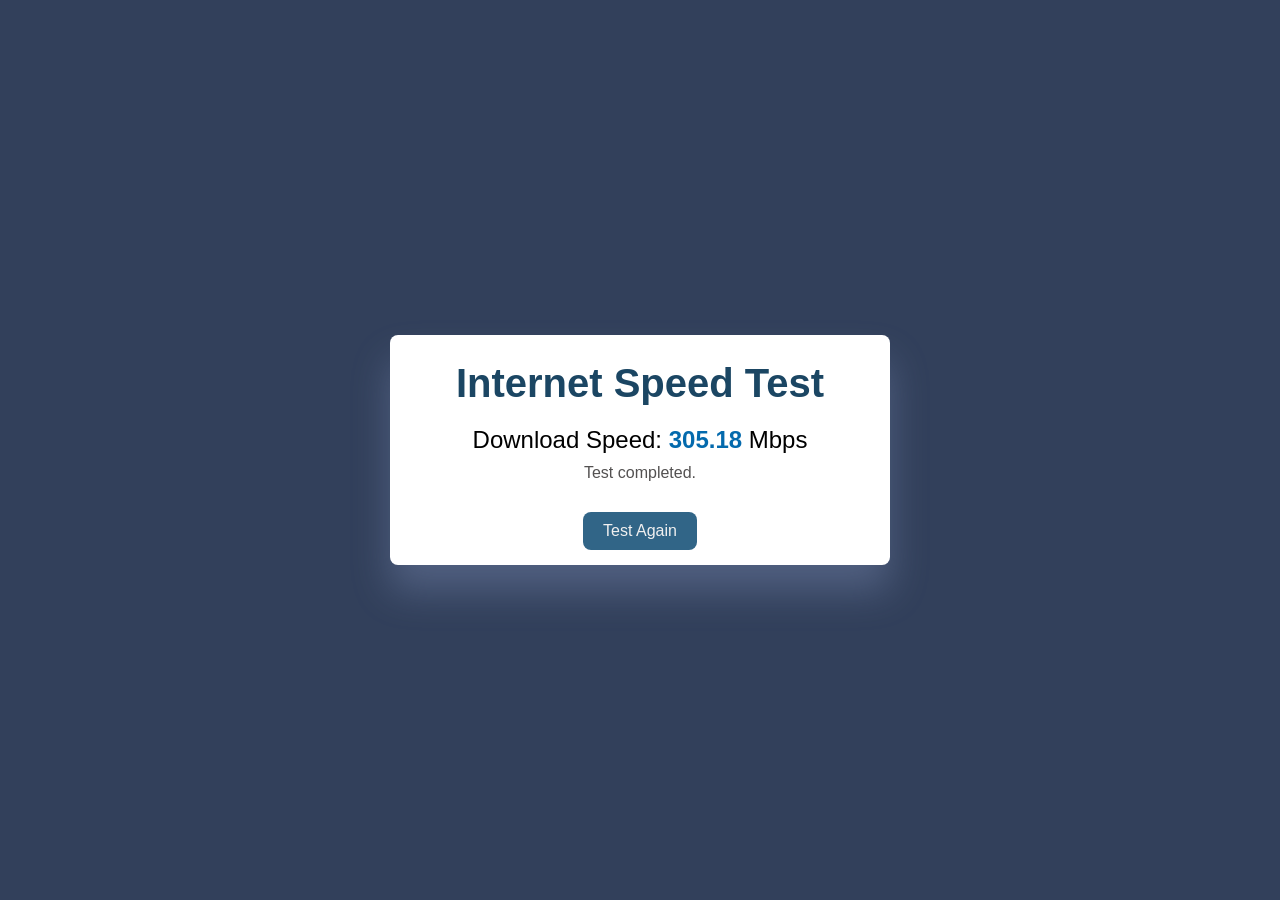
<file: Internet Speed Detector/index.html>
<!DOCTYPE html>
<html lang="en">
<head>
  <meta charset="UTF-8" />
  <meta name="viewport" content="width=device-width, initial-scale=1.0"/>
  <title>Internet Speed Test</title>
  <link rel="stylesheet" href="style.css">
</head>
<body>
 <div class="container">
  <h1>Internet Speed Test</h1>
  <p>Download Speed: <span id="downloadSpeed">--</span> Mbps</p>
  <p class="loading" id="status">Click the button to begin test.</p>
  <button onclick="speedTest()">Test Again</button>
 </div>

<script src="script.js"></script>

</body>
</html>
</file>
<file: Internet Speed Detector/style.css>
body {
      font-family: 'Segoe UI', Tahoma, Geneva, Verdana, sans-serif;
      background-color: #32405b;
      display: flex;
      flex-direction: column;
      align-items: center;
      justify-content: center;
      height: 100vh;
      margin: 0;
      text-align: center;
    }

    h1 {
      font-size:2.5rem ;
      margin-bottom: 20px;
      color: #1b4663;
    }

    p {
      font-size: 1.5rem;
      margin: 10px 0;
    }

    #downloadSpeed {
      font-weight: bold;
      color: #046aad;
    }

    .loading {
      font-size: 1rem;
      color: #535151;
      margin-top: 10px;
    }
    .container {
      width: 500px;
      background-color: #ffffff;
      padding-bottom: 15px;
      border-radius: 0.5em;
      box-shadow: 0 1.6em 2.4em rgba(152, 168, 216, 0.3);
    }

    button {
      margin-top: 20px;
      padding: 10px 20px;
      font-size: 1rem;
      background-color: #316587;
      color: rgb(241, 240, 240);
      border: none;
      border-radius: 8px;
      cursor: pointer;
      transition: background 0.3s;
    }

    button:hover {
      background-color: #4e8bb0;
    }
</file>
